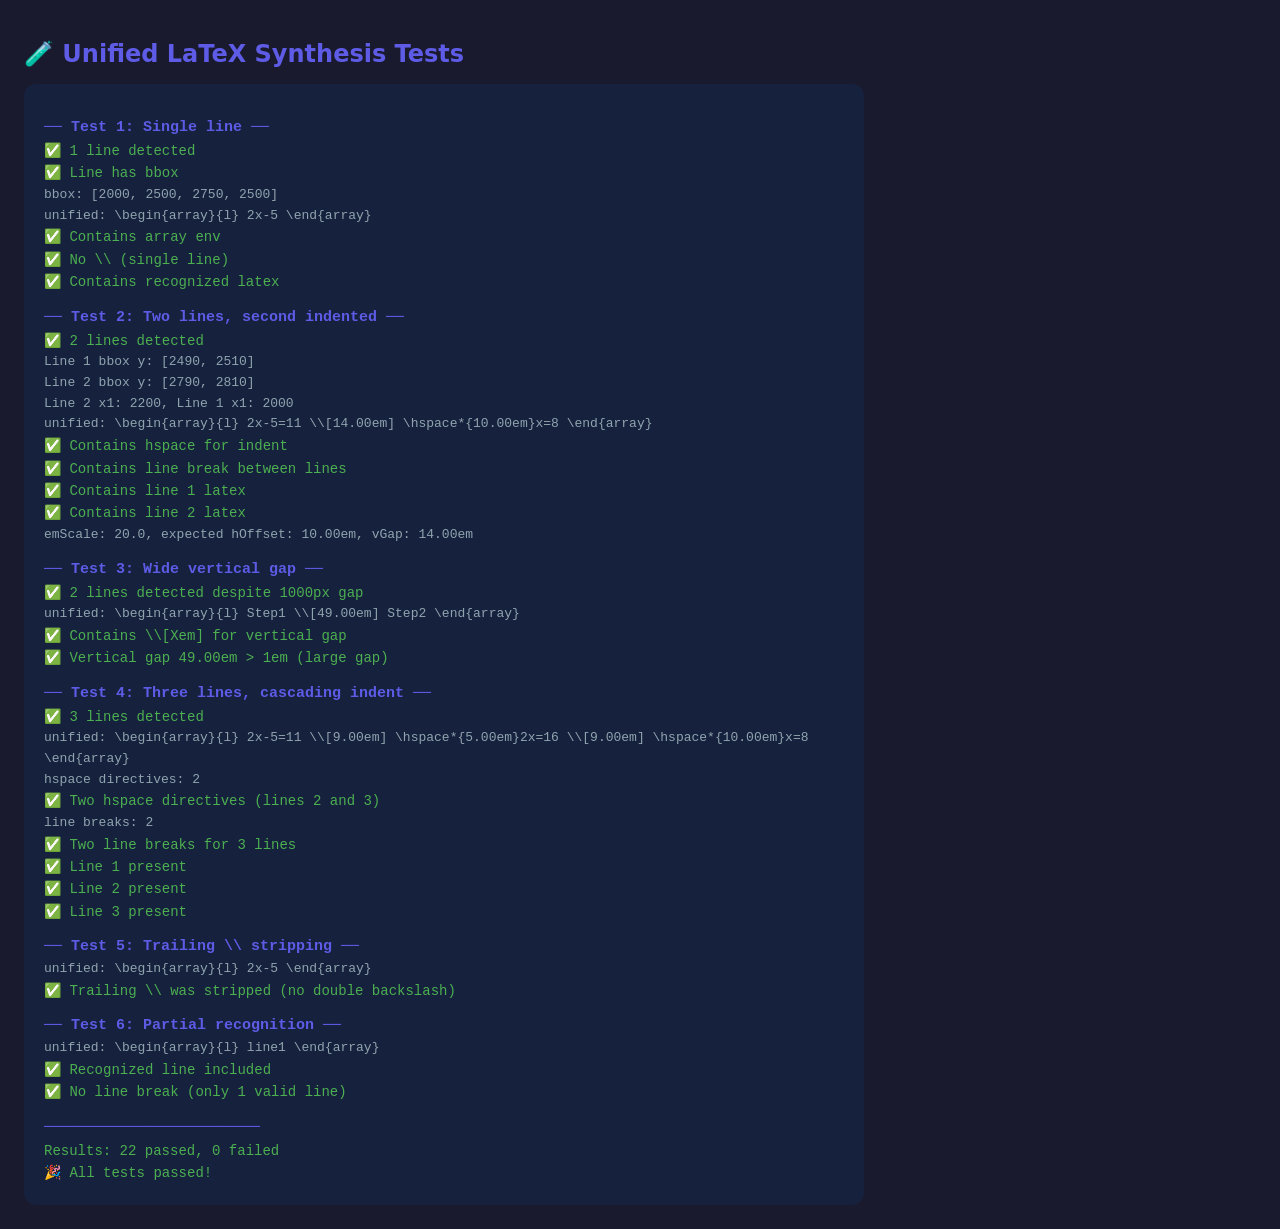
<file: test_synthesis.html>
<!DOCTYPE html>
<html lang="en">
<head>
    <meta charset="UTF-8">
    <meta name="viewport" content="width=device-width, initial-scale=1.0">
    <title>Unified LaTeX Synthesis Tests</title>
    <script src="answerCapture.js" defer></script>
    <script src="recognizeQuestion.js" defer></script>
    <script>
        // ====================================================================
        // Test Harness
        // ====================================================================
        document.addEventListener('DOMContentLoaded', () => {
            const resultsEl = document.getElementById('results');
            let passCount = 0, failCount = 0;
            const log = (msg, cls = '') => {
                const div = document.createElement('div');
                div.className = cls;
                div.textContent = msg;
                resultsEl.appendChild(div);
            };
            const pass = (msg) => { log('✅ ' + msg, 'pass'); passCount++; };
            const fail = (msg) => { log('❌ ' + msg, 'fail'); failCount++; };
            const info = (msg) => { log('  ' + msg, 'info'); };

            function assert(condition, msg) {
                if (condition) pass(msg); else fail(msg);
            }

            function assertClose(actual, expected, tolerance, msg) {
                const ok = Math.abs(actual - expected) <= tolerance;
                if (ok) pass(`${msg} (${actual.toFixed(2)} ≈ ${expected.toFixed(2)})`);
                else fail(`${msg}: got ${actual.toFixed(2)}, expected ${expected.toFixed(2)}`);
            }

            // ---- Helpers to create synthetic strokes ----
            function makeStroke(x1, y1, x2, y2) {
                const points = [];
                const steps = 20;
                for (let i = 0; i <= steps; i++) {
                    const t = i / steps;
                    points.push({ x: x1 + (x2 - x1) * t, y: y1 + (y2 - y1) * t });
                }
                return { points, color: '#000', size: 4, tool: 'pen' };
            }

            function makeQuestion(wb, id, eq, textX, textY) {
                return {
                    id, equation: eq, textX, textY,
                    zone: { x: textX - 250, y: textY + 30, w: 800, h: 600 },
                    bbox: null, strokes: [], frozen: false,
                    recognizedLatex: null, lines: null, unifiedLatex: null,
                };
            }

            // Mock whiteboard — minimal subset
            const BOARD_WIDTH = 5000, BOARD_HEIGHT = 5000;
            const mockWb = {
                BOARD_WIDTH, BOARD_HEIGHT,
                strokes: [],
                answerCapture: null,
                renderAllStrokes() {},  // no-op for testing
            };

            const ac = new AnswerCapture(mockWb);
            mockWb.answerCapture = ac;
            ac.questions = [];
            ac.nextQuestionId = 2;

            // ====================================================================
            // TEST 1: Single line (degenerate)
            // ====================================================================
            log('── Test 1: Single line ──', 'header');
            const q1 = makeQuestion(mockWb, 'q1', '2x – 5 = 11', 2000, 2000);
            q1.strokes = [
                makeStroke(2000, 2500, 2250, 2500),  // "2x"
                makeStroke(2300, 2500, 2500, 2500),  // "-5"
                makeStroke(2550, 2500, 2750, 2500),  // "="
            ];
            ac.questions = [q1];
            ac.detectLines(q1);
            assert(q1.lines.length === 1, '1 line detected');
            if (q1.lines.length === 1) {
                const l = q1.lines[0];
                assert(l.bbox !== null, 'Line has bbox');
                info(`  bbox: [${l.bbox.x1.toFixed(0)}, ${l.bbox.y1.toFixed(0)}, ${l.bbox.x2.toFixed(0)}, ${l.bbox.y2.toFixed(0)}]`);
            }
            // Simulate recognition
            q1.lines[0].recognizedLatex = '2x-5';
            const u1 = synthesizeUnifiedLatex(q1);
            info(`  unified: ${u1}`);
            assert(u1.includes('\\begin{array}{l}'), 'Contains array env');
            assert(!u1.includes('\\\\'), 'No \\\\ (single line)');
            assert(u1.includes('2x-5'), 'Contains recognized latex');

            // ====================================================================
            // TEST 2: Two lines, second indented
            // ====================================================================
            log('── Test 2: Two lines, second indented ──', 'header');
            const q2 = makeQuestion(mockWb, 'q2', 'Test 2', 2000, 2000);
            q2.strokes = [
                // Line 1: "2x-5=11" at y≈2500, x=2000..2600
                makeStroke(2000, 2500, 2300, 2510),
                makeStroke(2350, 2490, 2600, 2505),
                // Line 2: "x=8" at y≈2800, x=2200..2400 (indented 200px)
                makeStroke(2200, 2800, 2250, 2810),
                makeStroke(2300, 2790, 2400, 2805),
            ];
            ac.questions = [q2];
            ac.detectLines(q2);
            assert(q2.lines.length === 2, '2 lines detected');

            if (q2.lines.length === 2) {
                const l1 = q2.lines[0], l2 = q2.lines[1];
                info(`  Line 1 bbox y: [${l1.bbox.y1.toFixed(0)}, ${l1.bbox.y2.toFixed(0)}]`);
                info(`  Line 2 bbox y: [${l2.bbox.y1.toFixed(0)}, ${l2.bbox.y2.toFixed(0)}]`);
                info(`  Line 2 x1: ${l2.bbox.x1.toFixed(0)}, Line 1 x1: ${l1.bbox.x1.toFixed(0)}`);

                l1.recognizedLatex = '2x-5=11';
                l2.recognizedLatex = 'x=8';
                const u2 = synthesizeUnifiedLatex(q2);
                info(`  unified: ${u2}`);
                assert(u2.includes('\\hspace'), 'Contains hspace for indent');
                assert(u2.includes('\\\\'), 'Contains line break between lines');
                assert(u2.includes('2x-5=11'), 'Contains line 1 latex');
                assert(u2.includes('x=8'), 'Contains line 2 latex');

                // Verify em-scale math
                const heights = [(l1.bbox.y2 - l1.bbox.y1), (l2.bbox.y2 - l2.bbox.y1)].sort((a,b)=>a-b);
                const emScale = heights[Math.floor(heights.length/2)];
                const expectedHOffset = (l2.bbox.x1 - l1.bbox.x1) / emScale;
                const expectedVGap = (l2.bbox.y1 - l1.bbox.y2) / emScale;
                info(`  emScale: ${emScale.toFixed(1)}, expected hOffset: ${expectedHOffset.toFixed(2)}em, vGap: ${expectedVGap.toFixed(2)}em`);
            }

            // ====================================================================
            // TEST 3: Wide vertical gap
            // ====================================================================
            log('── Test 3: Wide vertical gap ──', 'header');
            const q3 = makeQuestion(mockWb, 'q3', 'Test 3', 2000, 2000);
            q3.strokes = [
                makeStroke(2000, 2000, 2300, 2010),   // Line 1, y≈2000
                makeStroke(2350, 1990, 2600, 2005),
                makeStroke(2000, 3000, 2250, 3010),   // Line 2, y≈3000 (1000px gap)
                makeStroke(2300, 2990, 2500, 3005),
            ];
            ac.questions = [q3];
            ac.detectLines(q3);
            assert(q3.lines.length === 2, '2 lines detected despite 1000px gap');

            if (q3.lines.length === 2) {
                const l1 = q3.lines[0], l2 = q3.lines[1];
                l1.recognizedLatex = 'Step1';
                l2.recognizedLatex = 'Step2';
                const u3 = synthesizeUnifiedLatex(q3);
                info(`  unified: ${u3}`);
                // Should have a large \\[Xem] between them
                const vGapMatch = u3.match(/\\\\\[(\d+\.\d+)em\]/);
                assert(vGapMatch !== null, 'Contains \\\\[Xem] for vertical gap');
                if (vGapMatch) {
                    const vGapEm = parseFloat(vGapMatch[1]);
                    assert(vGapEm > 1.0, `Vertical gap ${vGapEm.toFixed(2)}em > 1em (large gap)`);
                }
            }

            // ====================================================================
            // TEST 4: Three lines, cascading indent
            // ====================================================================
            log('── Test 4: Three lines, cascading indent ──', 'header');
            const q4 = makeQuestion(mockWb, 'q4', 'Test 4', 2000, 2000);
            q4.strokes = [
                // Line 1: "2x-5=11"  at y=2500, x=2000..2500
                makeStroke(2000, 2500, 2150, 2510),
                makeStroke(2200, 2490, 2500, 2505),
                // Line 2: "2x=16"     at y=2700, x=2100..2400 (indented 100px)
                makeStroke(2100, 2700, 2250, 2710),
                makeStroke(2280, 2690, 2400, 2705),
                // Line 3: "x=8"       at y=2900, x=2200..2400 (indented 200px)
                makeStroke(2200, 2900, 2250, 2910),
                makeStroke(2300, 2890, 2400, 2905),
            ];
            ac.questions = [q4];
            ac.detectLines(q4);
            assert(q4.lines.length === 3, '3 lines detected');

            if (q4.lines.length === 3) {
                q4.lines[0].recognizedLatex = '2x-5=11';
                q4.lines[1].recognizedLatex = '2x=16';
                q4.lines[2].recognizedLatex = 'x=8';
                const u4 = synthesizeUnifiedLatex(q4);
                info(`  unified: ${u4}`);

                // Count hspace occurrences
                const hspaceCount = (u4.match(/\\hspace/g) || []).length;
                info(`  hspace directives: ${hspaceCount}`);
                assert(hspaceCount === 2, 'Two hspace directives (lines 2 and 3)');

                // Count line breaks
                const lineBreakCount = (u4.match(/\\\\/g) || []).length;
                info(`  line breaks: ${lineBreakCount}`);
                assert(lineBreakCount === 2, 'Two line breaks for 3 lines');

                // All three equations present
                assert(u4.includes('2x-5=11'), 'Line 1 present');
                assert(u4.includes('2x=16'), 'Line 2 present');
                assert(u4.includes('x=8'), 'Line 3 present');
            }

            // ====================================================================
            // TEST 5: Trailing \\ stripping
            // ====================================================================
            log('── Test 5: Trailing \\\\ stripping ──', 'header');
            const q5 = makeQuestion(mockWb, 'q5', 'Test 5', 2000, 2000);
            q5.strokes = [
                makeStroke(2000, 2500, 2300, 2510),
            ];
            ac.questions = [q5];
            ac.detectLines(q5);
            q5.lines[0].recognizedLatex = '2x-5\\\\';
            const u5 = synthesizeUnifiedLatex(q5);
            info(`  unified: ${u5}`);
            assert(!u5.includes('\\\\\\\\'), 'Trailing \\\\ was stripped (no double backslash)');

            // ====================================================================
            // TEST 6: Empty lines (no recognizedLatex)
            // ====================================================================
            log('── Test 6: Partial recognition ──', 'header');
            const q6 = makeQuestion(mockWb, 'q6', 'Test 6', 2000, 2000);
            q6.strokes = [
                makeStroke(2000, 2400, 2300, 2410),
                makeStroke(2000, 2700, 2300, 2710),
            ];
            ac.questions = [q6];
            ac.detectLines(q6);
            q6.lines[0].recognizedLatex = 'line1';
            q6.lines[1].recognizedLatex = '';  // empty — should be filtered out
            const u6 = synthesizeUnifiedLatex(q6);
            info(`  unified: ${u6}`);
            assert(u6.includes('line1'), 'Recognized line included');
            assert(!u6.includes('\\\\'), 'No line break (only 1 valid line)');

            // ====================================================================
            // Summary
            // ====================================================================
            log('────────────────────────', 'header');
            log(`Results: ${passCount} passed, ${failCount} failed`, failCount > 0 ? 'fail' : 'pass');
            if (failCount === 0) {
                log('🎉 All tests passed!', 'pass');
            }
        });
    </script>
    <style>
        body {
            font-family: 'Segoe UI', system-ui, sans-serif;
            background: #1a1a2e;
            color: #e0e0e0;
            margin: 0;
            padding: 24px;
            min-height: 100vh;
        }
        h1 {
            color: #5e5ce6;
            font-size: 24px;
            margin-bottom: 16px;
        }
        #results {
            background: #16213e;
            border-radius: 12px;
            padding: 20px;
            max-width: 800px;
            font-size: 14px;
            line-height: 1.6;
            font-family: 'SF Mono', 'Fira Code', monospace;
        }
        .header {
            color: #5e5ce6;
            font-weight: 700;
            font-size: 15px;
            margin-top: 12px;
        }
        .pass {
            color: #4caf50;
        }
        .fail {
            color: #f44336;
        }
        .info {
            color: #90a4ae;
            font-size: 13px;
        }
    </style>
</head>
<body>
    <h1>🧪 Unified LaTeX Synthesis Tests</h1>
    <div id="results"></div>
</body>
</html>
</file>
